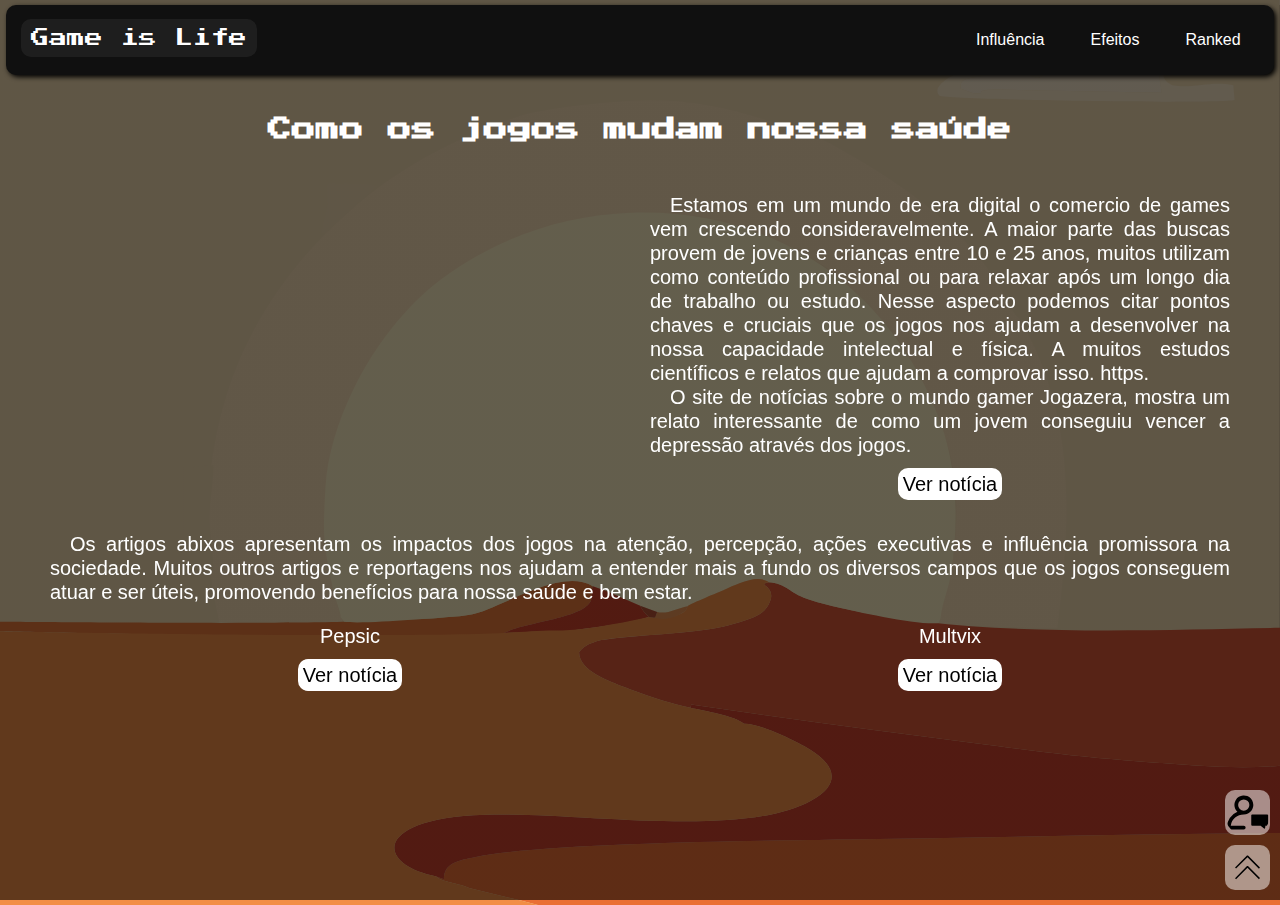
<file: paginas/pag1.html>
<!DOCTYPE html>
<html>
<head>
	<meta charset="utf-8">
	<link rel="shortcut icon" href="../elementos/controle-de-video-game.png">
	<link rel="stylesheet" type="text/css" href="estilo_pag/estilo_pag1.css">
	<link rel="preconnect" href="https://fonts.googleapis.com">
	<link rel="preconnect" href="https://fonts.gstatic.com" crossorigin>
	<link href="https://fonts.googleapis.com/css2?family=Press+Start+2P&display=swap" rel="stylesheet">
	<meta name="viewport" content="width=device-width, initial-scale=1.0">
	<title>Página 1</title>
</head>
<body>
<header>
	<nav class="navegar">
	<div><a class="home" href="../index.html">Game is Life</a></div>	
		<ul class="menu">
			<li><a href="pag2.html">Influência</a></li>
			<li><a href="pag3.html">Efeitos</a></li>
			<li><a href="pag4.html">Ranked</a></li>
		</ul>
	</nav>

	<div class="cima"><a href="#"><img src="../elementos/arrows-up-double33_98249.svg"></a></div>
	<div class="cont"><a href="contato.html"><img src="../elementos/customer_service_user_icon_148631.svg"></a></div>

	<h2>Como os jogos mudam nossa saúde</h2>

		<section class="container">
		<div class="video">
			<iframe width="560" height="315" src="https://www.youtube.com/embed/hHP2v0Vmhvk" title="YouTube video player" frameborder="0" allow="accelerometer; autoplay; clipboard-write; encrypted-media; gyroscope; picture-in-picture" allowfullscreen></iframe>
		</div>
		<div>
			<p align="justify">Estamos em um mundo de era digital o comercio de games vem crescendo consideravelmente. A maior parte das buscas provem de jovens e crianças entre 10 e 25 anos, muitos utilizam como conteúdo profissional ou para relaxar após um longo dia de trabalho ou estudo. Nesse aspecto podemos citar pontos chaves e cruciais que os jogos nos ajudam a desenvolver na nossa capacidade intelectual e física. A muitos estudos científicos e relatos que ajudam a comprovar isso. https.</p>
			<p align="justify" class="texto2">O site de notícias sobre o mundo gamer Jogazera, mostra um relato interessante de como um jovem conseguiu vencer a depressão através dos jogos.</p>
			<p align="center"><a href="https://jogazera.com.br/depressao-videogames/" target="blank" class="linkTexto">Ver notícia</a></p>
		</div>
		</section>

		<section class="container">
		<div>
			<p align="justify">Os artigos abixos apresentam os impactos dos jogos na atenção, percepção, ações executivas e influência promissora na sociedade. Muitos outros artigos e reportagens nos ajudam a entender mais a fundo os diversos campos que os jogos conseguem atuar e ser úteis, promovendo benefícios para nossa saúde e bem estar.</p>
		</div>
		</section>

		<section class="container">
		<div>
			<p align="justify" class="texto">Pepsic</p>
			<p align="center"><a href="http://pepsic.bvsalud.org/scielo.php?script=sci_arttext&pid=S2075-94792012000300004" target="blank" class="linkTexto">Ver notícia</a></p>
		</div>
		<div>
			<p align="justify" class="texto">Multvix</p>
			<p align="center"><a href="https://multivix.edu.br/wp-content/uploads/2018/08/o-mercado-de-jogos-eletronicos-e-seus-impactos-na-sociedade.pdf" target="blank" class="linkTexto">Ver notícia</a></p>
		</div>
		</section>
</header>
</body>
</html>
</file>
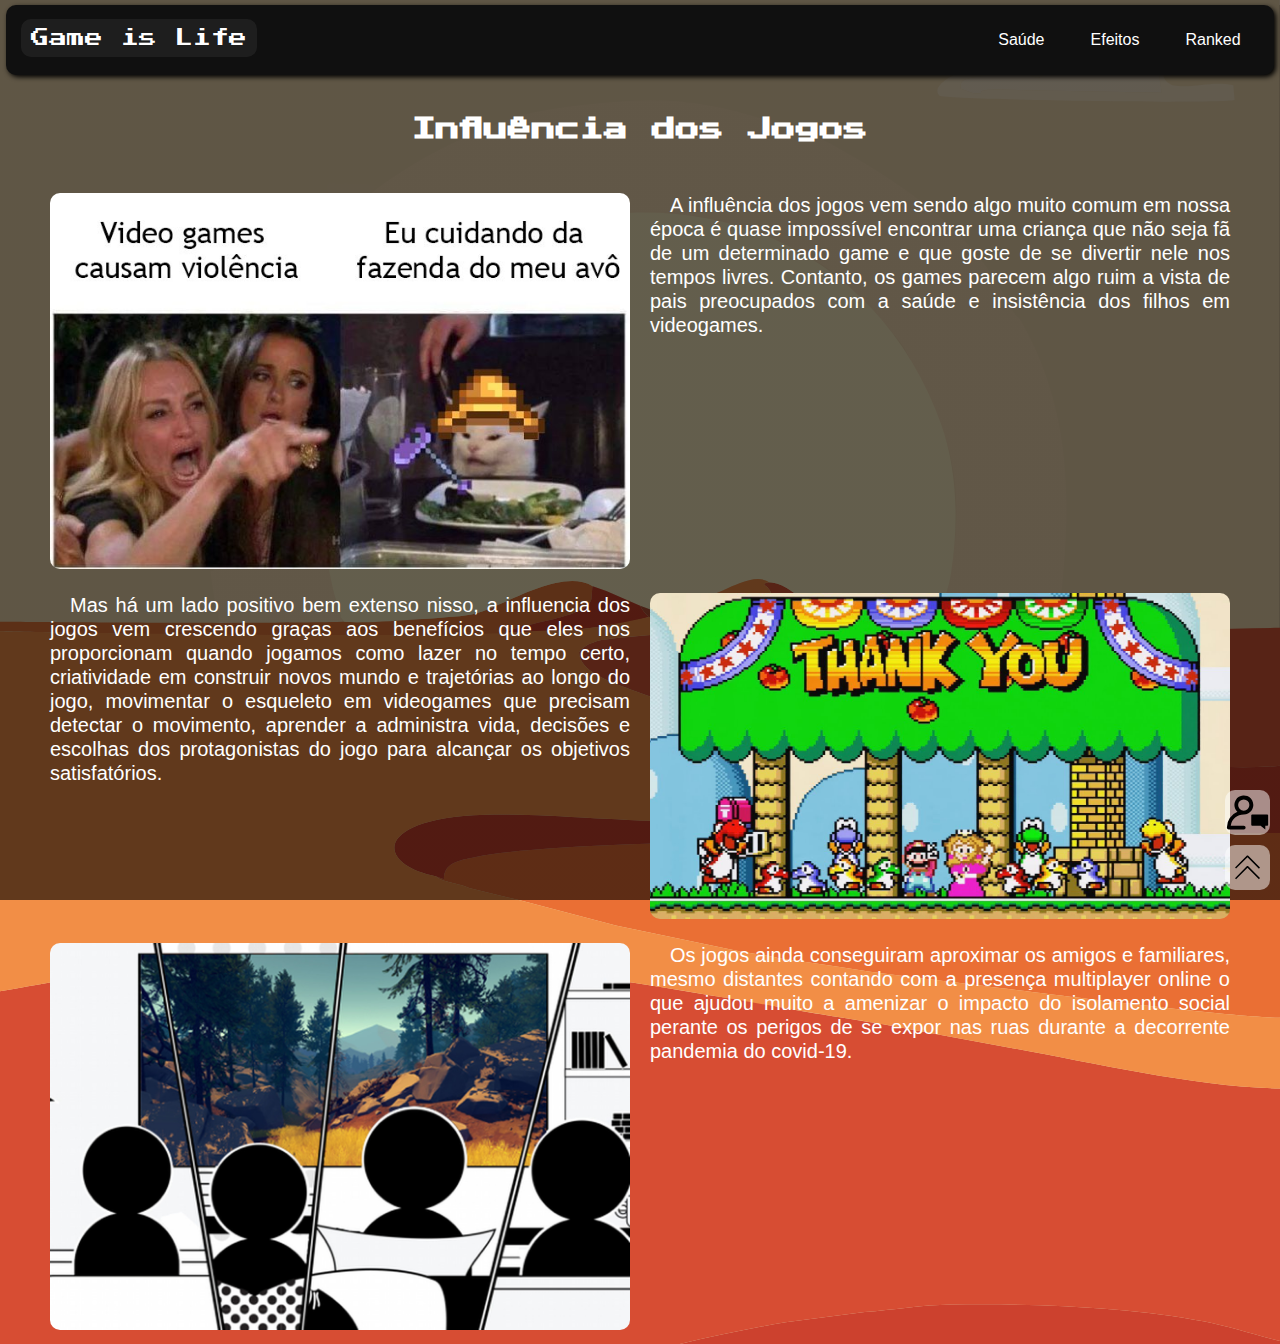
<file: paginas/pag2.html>
<!DOCTYPE html>
<html>
<head>
	<meta charset="utf-8">
	<link rel="shortcut icon" href="../elementos/controle-de-video-game.png">
	<link rel="stylesheet" type="text/css" href="estilo_pag/estilo_pag2.css">
	<link rel="preconnect" href="https://fonts.googleapis.com">
	<link rel="preconnect" href="https://fonts.gstatic.com" crossorigin>
	<link href="https://fonts.googleapis.com/css2?family=Press+Start+2P&display=swap" rel="stylesheet">
	<meta name="viewport" content="width=device-width, initial-scale=1.0">
	<title>Página 2</title>
</head>
<body>
<header>
	<nav class="navegar">
	<div><a class="home" href="../index.html">Game is Life</a></div>	
		<ul class="menu">
			<li><a href="pag1.html">Saúde</a></li>
			<li><a href="pag3.html">Efeitos</a></li>
			<li><a href="pag4.html">Ranked</a></li>
		</ul>
	</nav>

	<div class="cima"><a href="#"><img src="../elementos/arrows-up-double33_98249.svg"></a></div>
	<div class="cont"><a href="contato.html"><img src="../elementos/customer_service_user_icon_148631.svg"></a></div>

	<h2>Influência dos Jogos</h2>

	<section class="container">
		<div>
			<img src="../imagens/influencia1.jpg">
		</div>
		<div>
			<p align="justify">A influência dos jogos vem sendo algo muito comum em nossa época é quase impossível encontrar uma criança que não seja fã de um determinado game e que goste de se divertir nele nos tempos livres. Contanto, os games parecem algo ruim a vista de pais preocupados com a saúde e insistência dos filhos em videogames.</p>
		</div>
	</section>
	<section class="container">
		<div>
			<p align="justify">Mas há um lado positivo bem extenso nisso, a influencia dos jogos vem crescendo graças aos benefícios que eles nos proporcionam quando jogamos como lazer no tempo certo, criatividade em construir novos mundo e trajetórias ao longo do jogo, movimentar o esqueleto em videogames que precisam detectar o movimento, aprender a administra vida, decisões e escolhas dos protagonistas do jogo para alcançar os objetivos satisfatórios.</p>
		</div>
		<div>
			<img src="../imagens/influencia2.jpg">
		</div>
	</section>
	<section class="container">
		<div>
			<img src="../imagens/influencia3.jpeg">
		</div>
		<div>
			<p align="justify">Os jogos ainda conseguiram aproximar os amigos e familiares, mesmo distantes contando com a presença multiplayer online o que ajudou muito a amenizar o impacto do isolamento social perante os perigos de se expor nas ruas durante a decorrente pandemia do covid-19.</p>
		</div>
	</section>
</header>
</body>
</html>
</file>
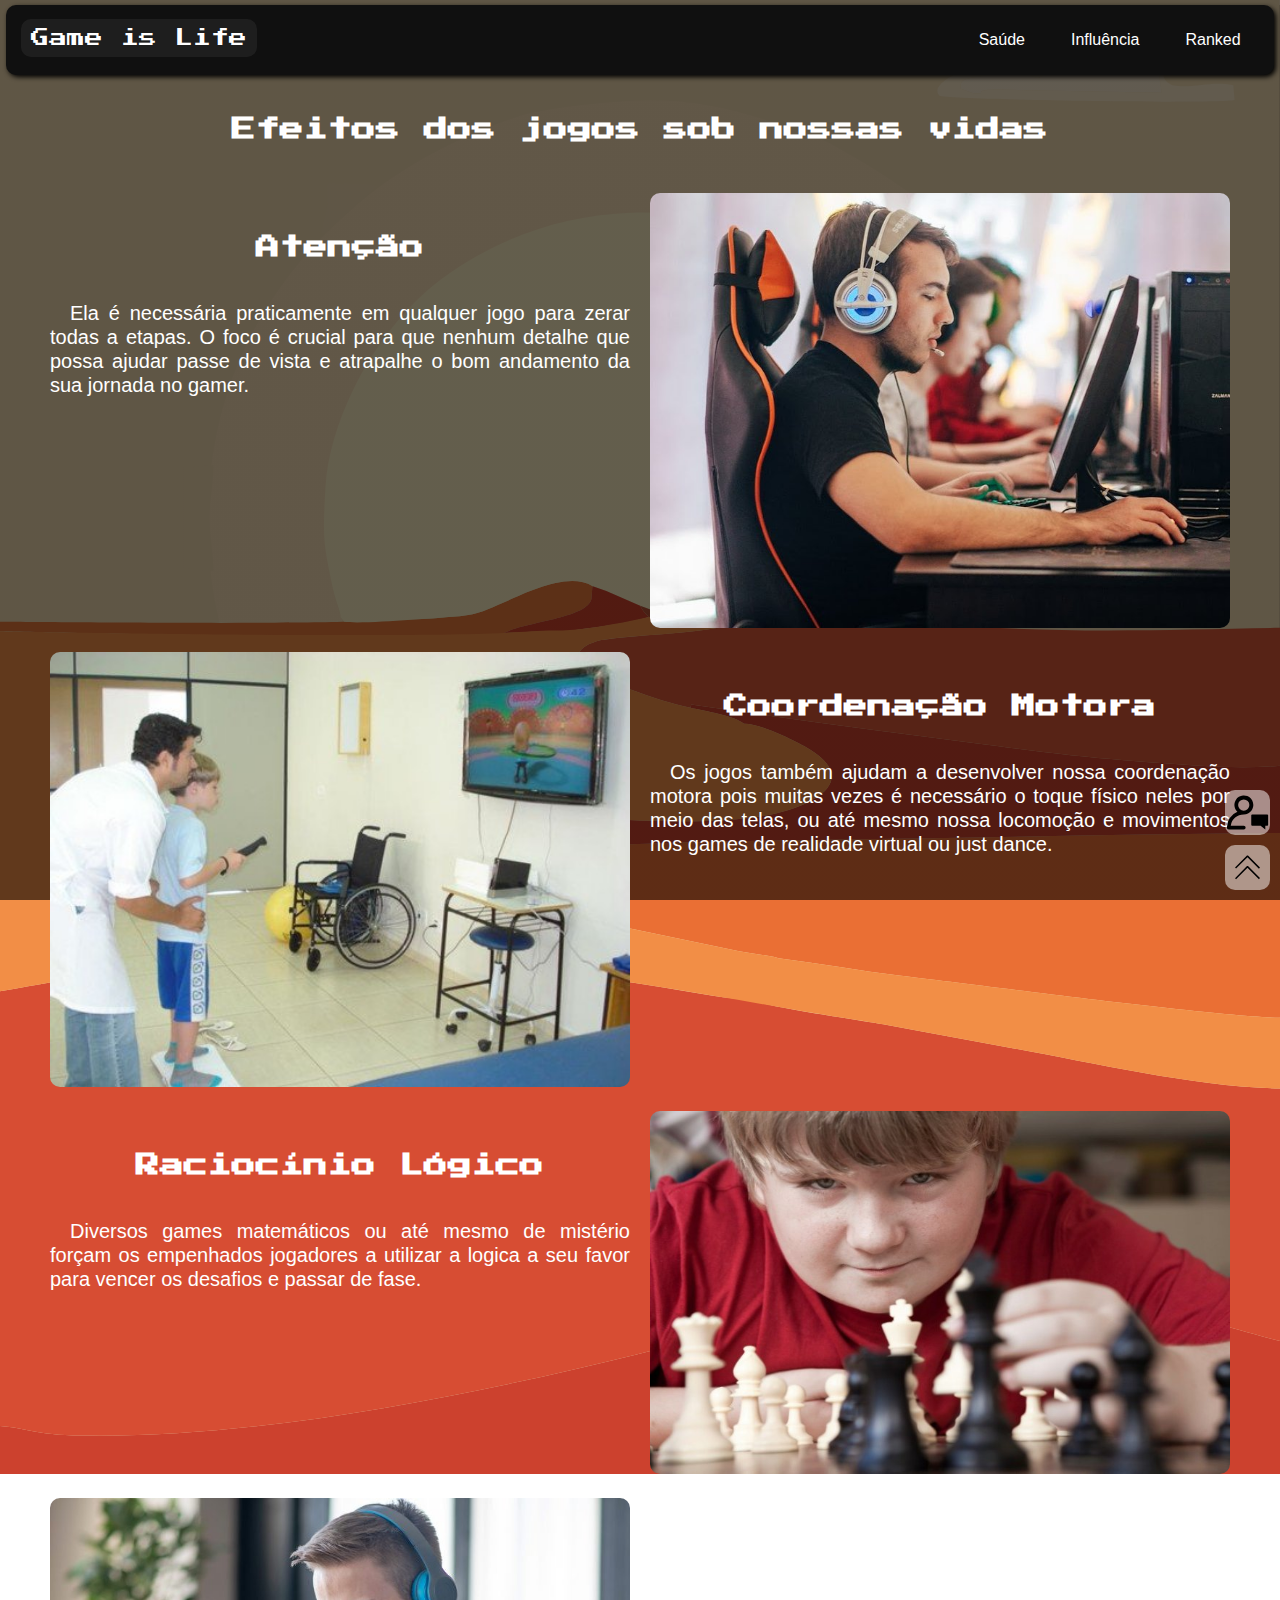
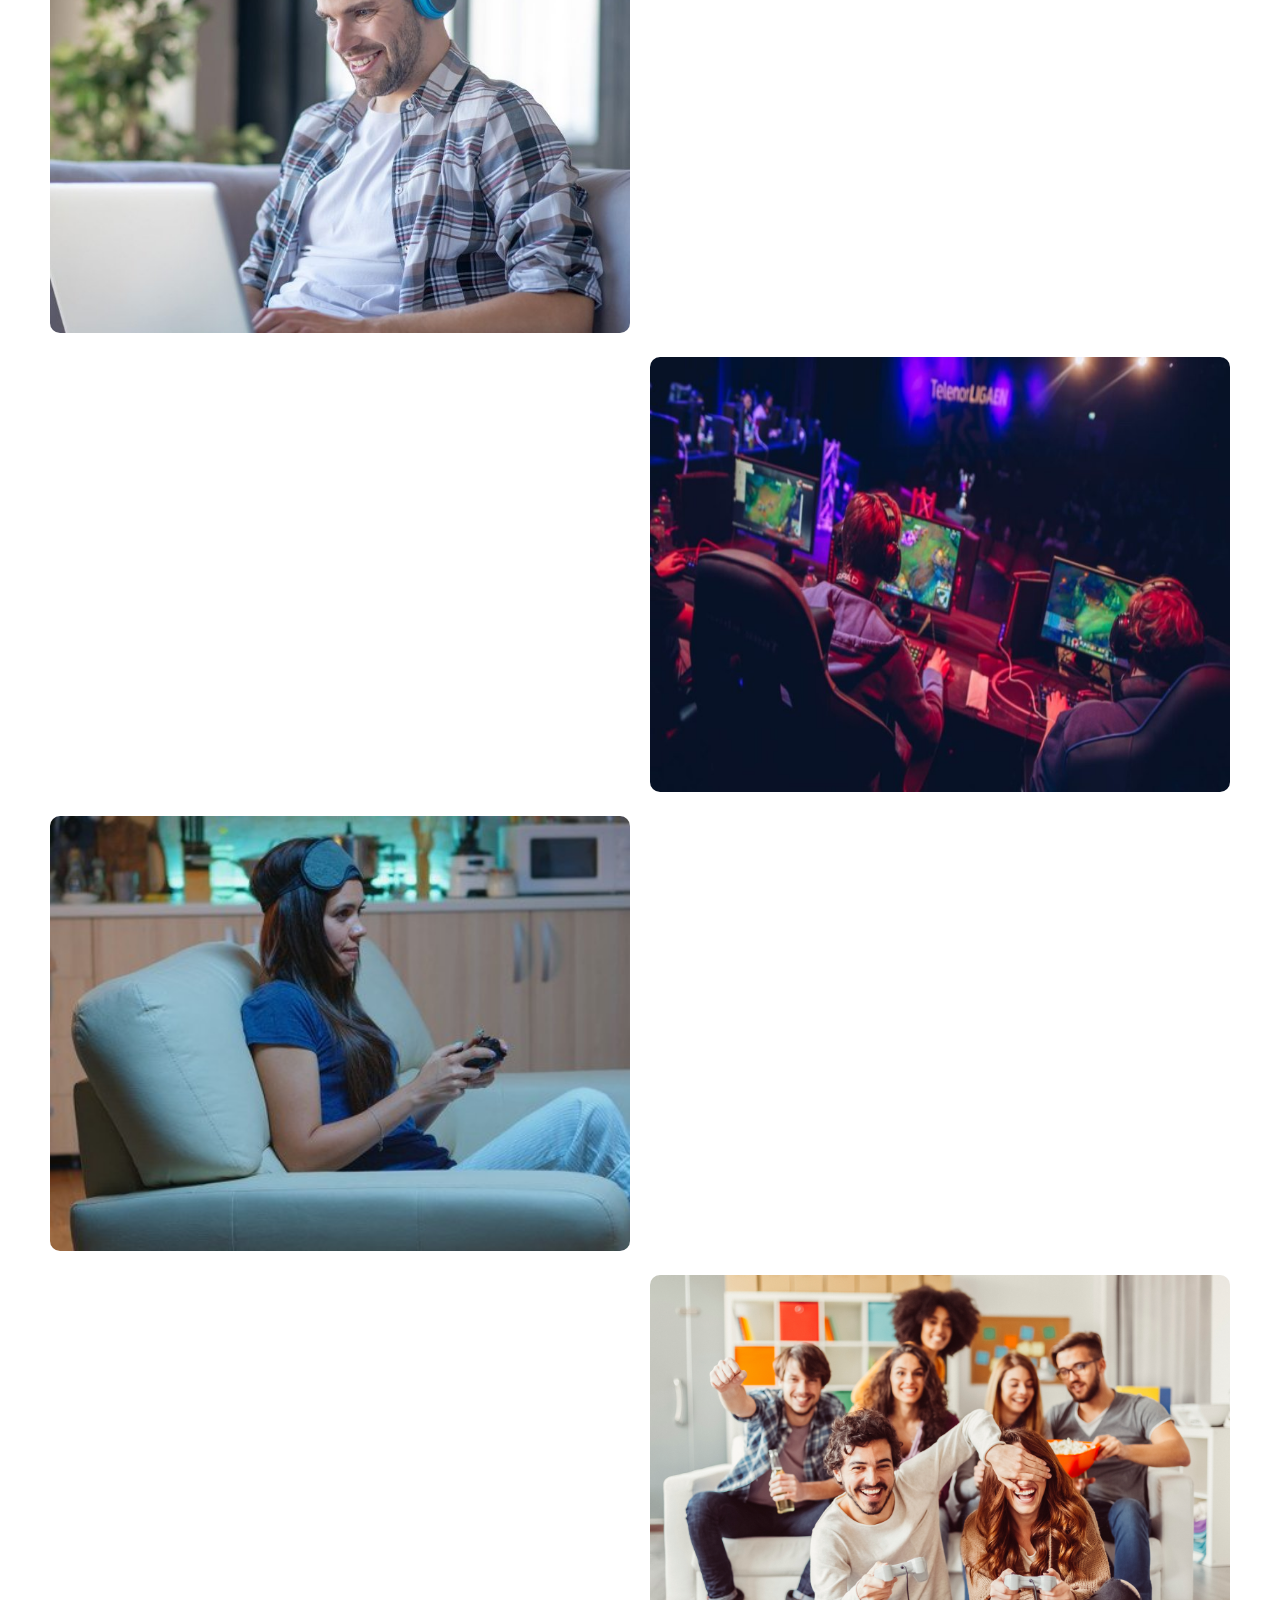
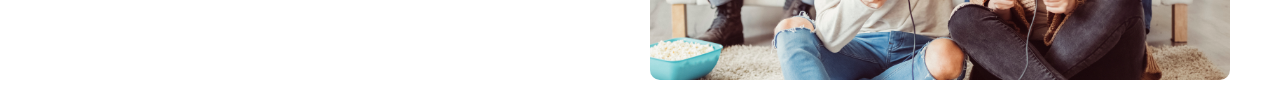
<file: paginas/pag3.html>
<!DOCTYPE html>
<html>
<head>
	<meta charset="utf-8">
	<link rel="shortcut icon" href="../elementos/controle-de-video-game.png">
	<link rel="stylesheet" type="text/css" href="estilo_pag/estilo_pag3.css">
	<link rel="preconnect" href="https://fonts.googleapis.com">
	<link rel="preconnect" href="https://fonts.gstatic.com" crossorigin>
	<link href="https://fonts.googleapis.com/css2?family=Press+Start+2P&display=swap" rel="stylesheet">
	<meta name="viewport" content="width=device-width, initial-scale=1.0">
	<title>Página 3</title>
</head>
<body>
<header>
	<nav class="navegar">
	<div><a class="home" href="../index.html">Game is Life</a></div>	
		<ul class="menu">
			<li><a href="pag1.html">Saúde</a></li>
			<li><a href="pag2.html">Influência</a></li>
			<li><a href="pag4.html">Ranked</a></li>
		</ul>
	</nav>

	<div class="cima"><a href="#"><img src="../elementos/arrows-up-double33_98249.svg"></a></div>
	<div class="cont"><a href="contato.html"><img src="../elementos/customer_service_user_icon_148631.svg"></a></div>

	<h2>Efeitos dos jogos sob nossas vidas</h2>

	<section class="container">
		<div>
			<h2>Atenção</h2>
			<p align="justify">Ela é necessária praticamente em qualquer jogo para zerar todas a etapas. O foco é crucial para que nenhum detalhe que possa ajudar passe de vista e atrapalhe o bom andamento da sua jornada no gamer.</p>
		</div>
		<div>
			<img class="imagens" src="../imagens/efeito2.jpeg">
		</div>
	</section>
	<section class="container">
		<div>
			<img class="imagens" src="../imagens/efeito9.jpeg">
		</div>
		<div>
			<h2>Coordenação Motora</h2>
			<p align="justify">Os jogos também ajudam a desenvolver nossa coordenação motora pois muitas vezes é necessário o toque físico neles por meio das telas, ou até mesmo nossa locomoção e movimentos nos games de realidade virtual ou just dance.</p>
		</div>
	</section>
	<section class="container">
		<div>
			<h2>Raciocínio Lógico</h2>
			<p align="justify">Diversos games matemáticos ou até mesmo de mistério forçam os empenhados jogadores a utilizar a logica a seu favor para vencer os desafios e passar de fase.</p>
		</div>
		<div>
			<img class="imagens" src="../imagens/efeito7.jpeg">
		</div>
	</section>
	<section class="container">
		<div>
			<img class="imagens" src="../imagens/efeito1.jpeg">
		</div>
		<div>
			<h2>Criatividade</h2>
			<p align="justify">Jogos como Minecraft, Terraria, Valheim e entre outros, ajudam os jogadores a pensar fora da caixa e construir uma jornada de aventura, sobrevivendo em diversos ambientes do jogo sendo necessário o jogador desenvolver a coletividade, ideias e altruísmo.</p>
		</div>
	</section>
	<section class="container">
		<div>
			<h2>Estratégia</h2>
			<p align="justify">Alguns jogos contam com sua estratégia para vencer o inimigo e vencer a partida, o que ajuda a estimular a logica do jogador e a dedução.</p>
		</div>
		<div>
			<img class="imagens" src="../imagens/efeito6.jpeg">
		</div>
	</section>
	<section class="container">
		<div>
			<img class="imagens" src="../imagens/efeito5.jpeg">
		</div>
		<div>
			<h2>Alívio do Estresse</h2>
			<p align="justify">Os jogos também podem ajudar a relaxar o corpo e a mente, muitas pessoas buscam esse games para aliviar o estresse de uma semana corrida no trabalho ou em qualquer lugar.</p>
		</div>
	</section>
	<section class="container">
		<div>
			<h2>Socialização</h2>
			<p align="justify">Alguns jogos proporcionam chats e partidas em grupos onde os jogadores podem se comunicar entre si para se ajudarem até vencer a partida ou concluir o desafio do gamer.</p>
		</div>
		<div>
			<img class="imagens" src="../imagens/efeito8.jpg">
		</div>
	</section>
</header>
</body>
</html>
</file>
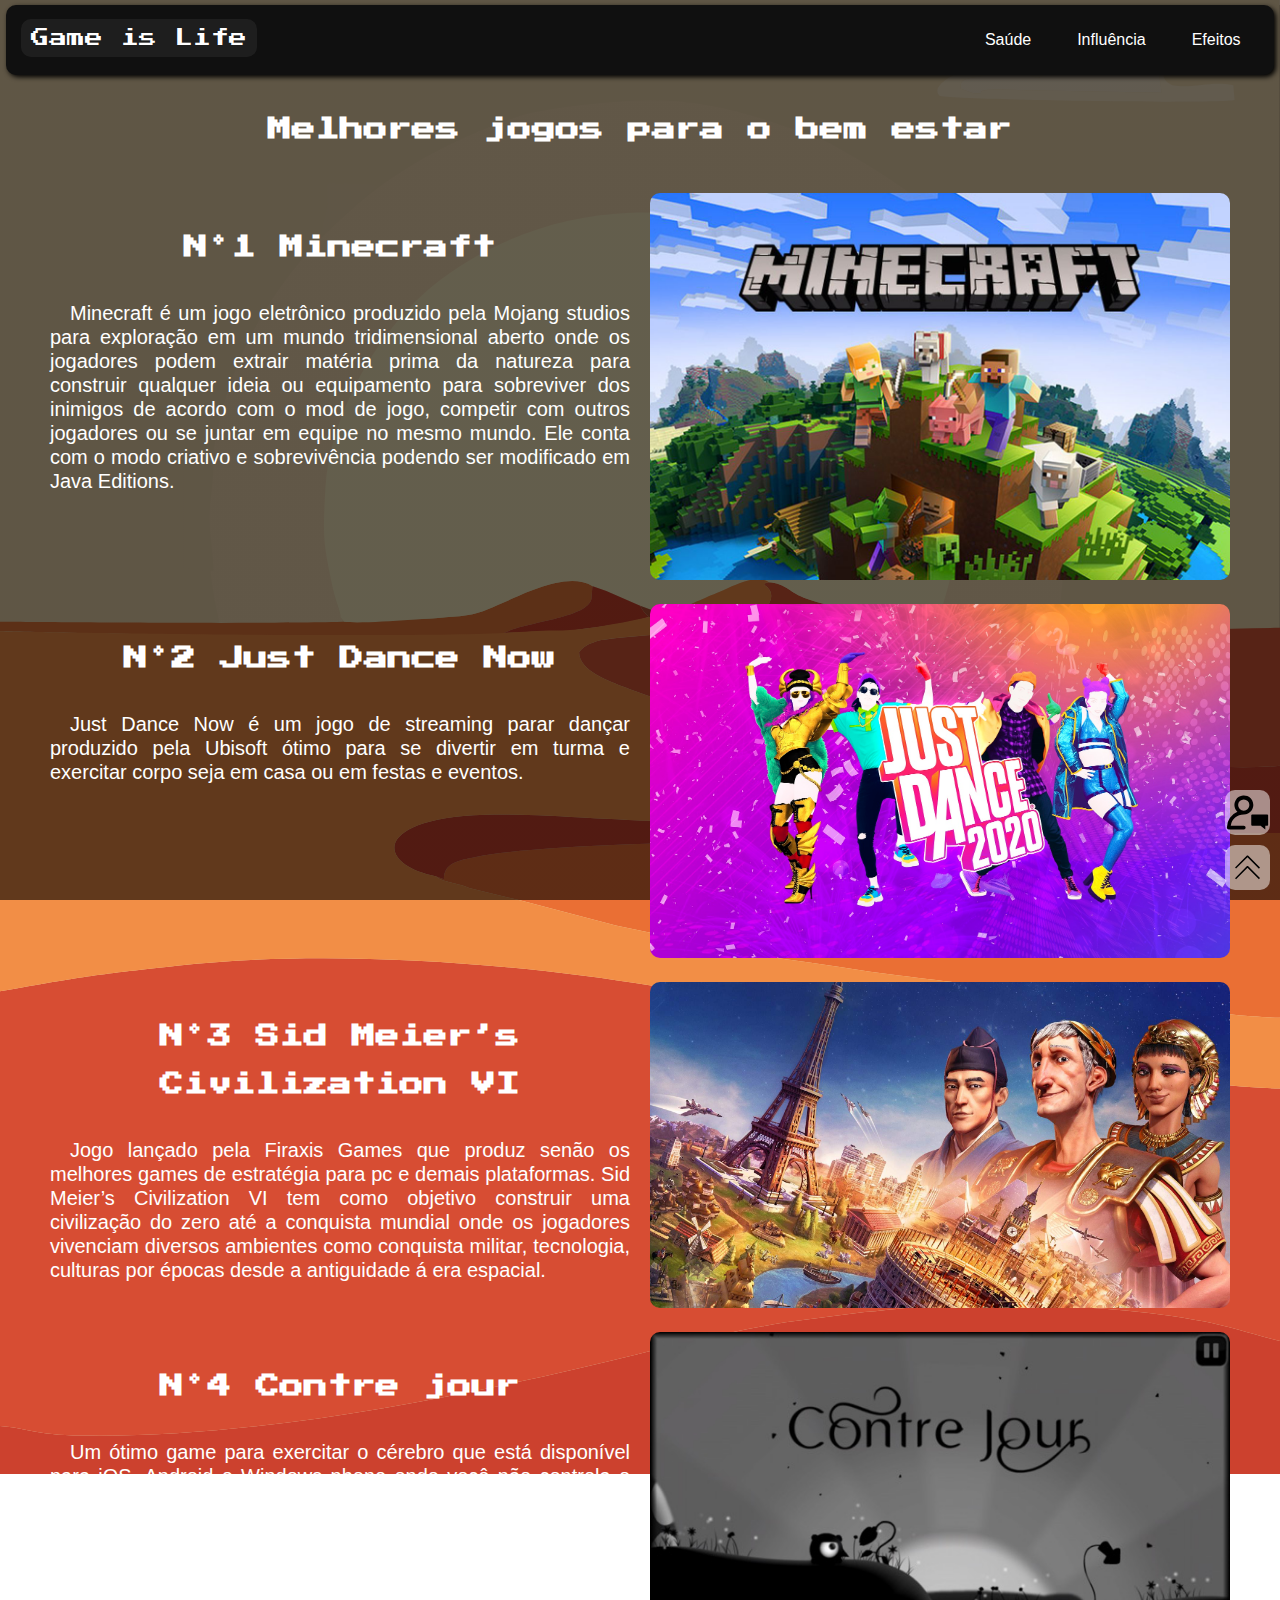
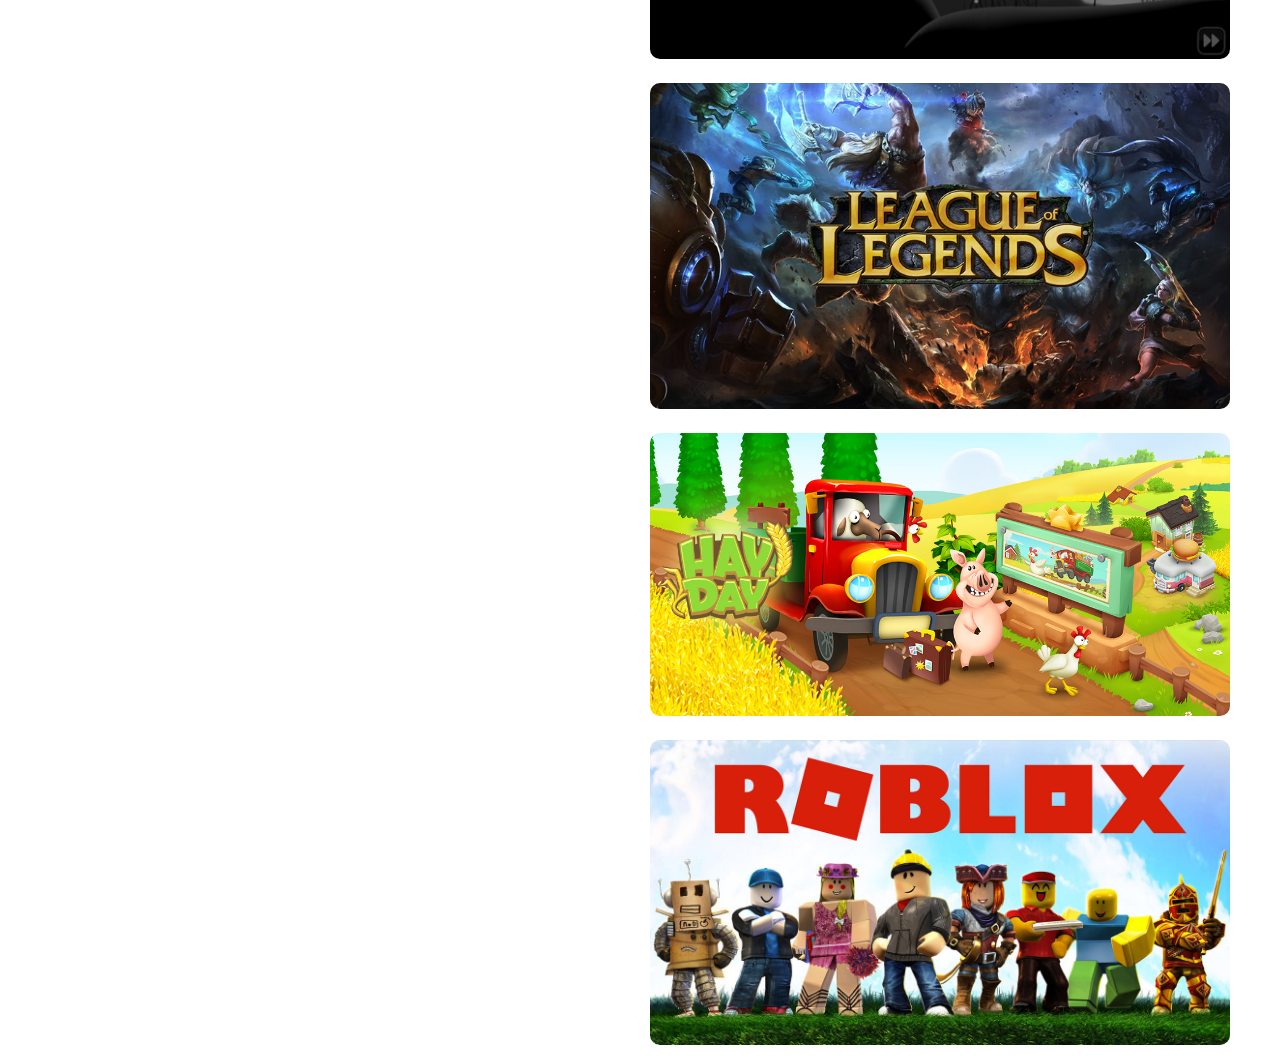
<file: paginas/pag4.html>
<!DOCTYPE html>
<html>
<head>
	<meta charset="utf-8">
	<link rel="shortcut icon" href="../elementos/controle-de-video-game.png">
	<link rel="stylesheet" type="text/css" href="estilo_pag/estilo_pag4.css">
	<link rel="preconnect" href="https://fonts.googleapis.com">
	<link rel="preconnect" href="https://fonts.gstatic.com" crossorigin>
	<link href="https://fonts.googleapis.com/css2?family=Press+Start+2P&display=swap" rel="stylesheet">
	<meta name="viewport" content="width=device-width, initial-scale=1.0">
	<title>Ranked</title>
</head>
<body>
<header>
	<nav class="navegar">
	<div><a class="home" href="../index.html">Game is Life</a></div>	
		<ul class="menu">
			<li><a href="pag1.html">Saúde</a></li>
			<li><a href="pag2.html">Influência</a></li>
			<li><a href="pag3.html">Efeitos</a></li>
		</ul>
	</nav>

	<div class="cima"><a href="#"><img src="../elementos/arrows-up-double33_98249.svg"></a></div>
	<div class="cont"><a href="contato.html"><img src="../elementos/customer_service_user_icon_148631.svg"></a></div>

	<h2>Melhores jogos para o bem estar</h2>

	<section class="container">
		<div>
			<h2>N&#x000B0;1 Minecraft</h2>
			<p align="justify">Minecraft é um jogo eletrônico produzido pela Mojang studios para exploração em um mundo tridimensional aberto onde os jogadores podem extrair matéria prima da natureza para construir qualquer ideia ou equipamento para sobreviver dos inimigos de acordo com o mod de jogo, competir com outros jogadores ou se juntar em equipe no mesmo mundo. Ele conta com o modo criativo e sobrevivência podendo ser modificado em Java Editions.</p>
		</div>
		<div>
			<img src="../imagens/ranked1.jpeg">
		</div>
	</section>
	<section class="container">
		<div>
			<h2>N&#x000B0;2 Just Dance Now</h2>
			<p align="justify">Just Dance Now é um jogo de streaming parar dançar produzido pela Ubisoft ótimo para se divertir em turma e exercitar corpo seja em casa ou em festas e eventos.</p>
		</div>
		<div>
			<img src="../imagens/ranked2.jpeg">
		</div>
	</section>
	<section class="container">
		<div>
			<h2>N&#x000B0;3 Sid Meier’s Civilization VI</h2>
			<p align="justify">Jogo lançado pela Firaxis Games que produz senão os melhores games de estratégia para pc e demais plataformas. Sid Meier’s Civilization VI tem como objetivo construir uma civilização do zero até a conquista mundial onde os jogadores vivenciam diversos ambientes como conquista militar, tecnologia, culturas por épocas desde a antiguidade á era espacial.</p>
		</div>
		<div>
			<img src="../imagens/ranked3.jpg">
		</div>
	</section>
	<section class="container">
		<div>
			<h2>N&#x000B0;4 Contre jour</h2>
			<p align="justify">Um ótimo game para exercitar o cérebro que está disponível para iOS, Android e Windows phone onde você não controla o personagem o jogador deve criar alterações no cenário para o personagem conseguir subir em outros elementos do cenário. </p>
		</div>
		<div>
			<img src="../imagens/ranked4.jpg">
		</div>
	</section>
	<section class="container">
		<div>
			<h2>N&#x000B0;5 League of Legends</h2>
			<p align="justify">Criado pela produtora americana Riot Games League of Legends é um jogo com cenário e gráficos incríveis ótimo para exercitar o cérebro e bolar estratégias para alcançar o objetivo de destruir o Nexus do time oponente, eliminando campeões, minions, torres e inibidores no caminho.</p>
		</div>
		<div>
			<img src="../imagens/ranked5.png">
		</div>
	</section>
	<section class="container">
		<div>
			<h2>N&#x000B0;6 Hay Day</h2>
			<p align="justify">Cultive plantações, pesque e explore o vale traves do Hay day um jogo de fazenda educativo perfeito que nos ajuda a empreender, conhecer um pouco de como funciona a vida no campo e investimentos em animais e plantas para aprimorar e equipar mais ainda para que ela tenha um bom desempenho.</p>
		</div>
		<div>
			<img src="../imagens/ranked6.jpg">
		</div>
	</section>
	<section class="container">
		<div>
			<h2>N&#x000B0;7 Roblox</h2>
			<p align="justify">Ao contrário do que se parece Roblox não é um jogo, e sim uma plataforma online com diversos jogos e mapas diferentes para se divertir com os amigos e até mesmo desenvolver seus próprios jogos independentemente da idade pois a ferramenta não exige conhecimento aprofundado trazendo à tona a criatividade dos usuários e habilidades em poder criar seus jogos com lindos cenários e objetivos com aventuras inesquecíveis.</p>
		</div>
		<div>
			<img src="../imagens/ranked7.jpg">
		</div>
	</section>
</header>
</body>
</html>
</file>
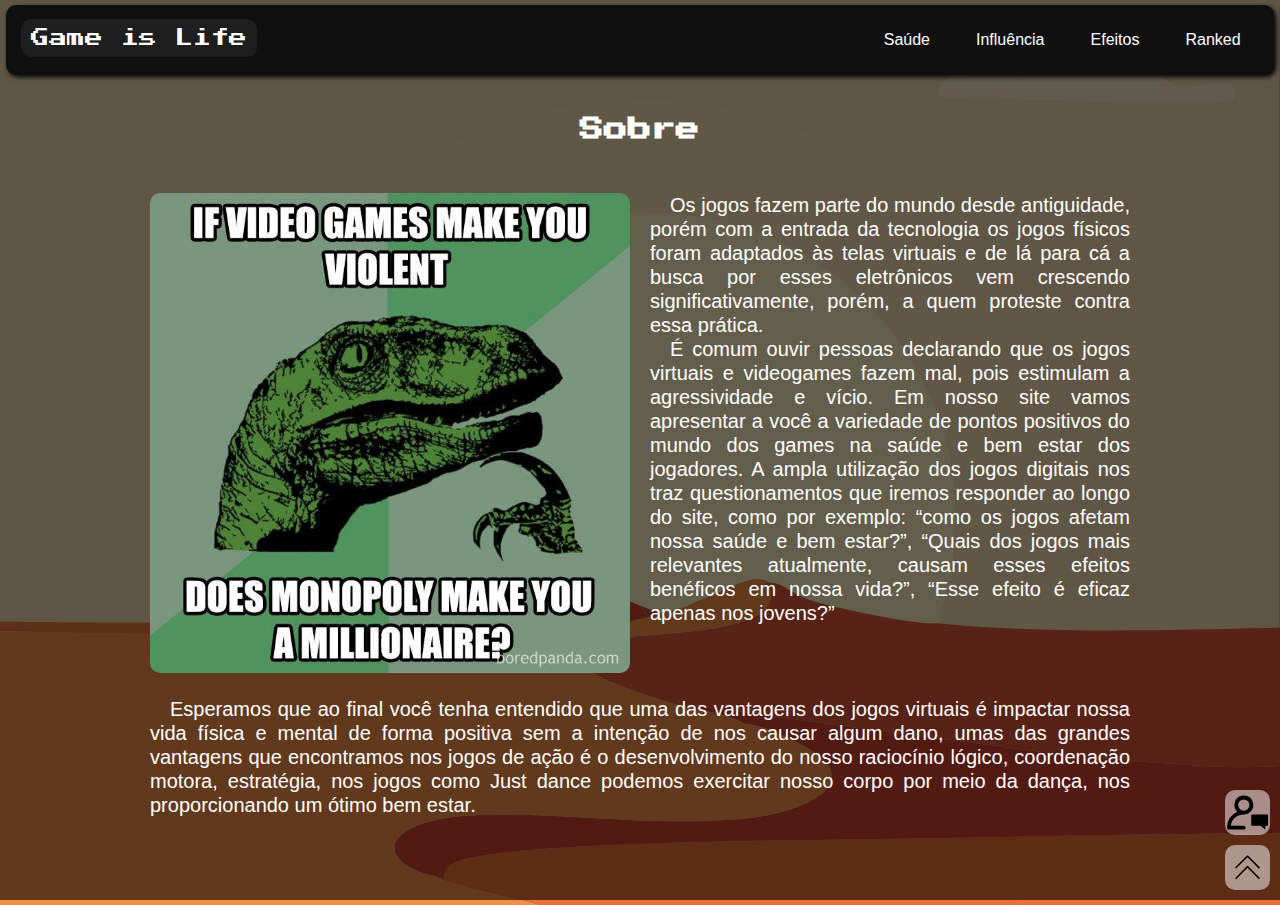
<file: paginas/sobre.html>
<!DOCTYPE html>
<html>
<head>
	<meta charset="utf-8">
	<link rel="shortcut icon" href="../elementos/controle-de-video-game.png">
	<link rel="stylesheet" type="text/css" href="estilo_pag/estilo_sobre.css">
	<link rel="preconnect" href="https://fonts.googleapis.com">
	<link rel="preconnect" href="https://fonts.gstatic.com" crossorigin>
	<link href="https://fonts.googleapis.com/css2?family=Press+Start+2P&display=swap" rel="stylesheet">
	<meta name="viewport" content="width=device-width, initial-scale=1.0">
	<title>Sobre</title>
</head>
<body>
<header>
	<nav class="navegar">
	<div><a class="home" href="../index.html">Game is Life</a></div>	
		<ul class="menu">
			<li><a href="pag1.html">Saúde</a></li>
			<li><a href="pag2.html">Influência</a></li>
			<li><a href="pag3.html">Efeitos</a></li>
			<li><a href="pag4.html">Ranked</a></li>
		</ul>
	</nav>

	<div class="cima"><a href="#"><img src="../elementos/arrows-up-double33_98249.svg"></a></div>
	<div class="cont"><a href="contato.html"><img src="../elementos/customer_service_user_icon_148631.svg"></a></div>

	<h2>Sobre</h2>

		<section class="container">
		<div>
			<img src="../imagens/sobre1.jpg">
		</div>
		<div>
			<p align="justify">Os jogos fazem parte do mundo desde antiguidade, porém com a entrada da tecnologia os jogos físicos foram adaptados às telas virtuais e de lá para cá a busca por esses eletrônicos vem crescendo significativamente, porém, a quem proteste contra essa prática.</p>
			<p align="justify">É comum ouvir pessoas declarando que os jogos virtuais e videogames fazem mal, pois estimulam a agressividade e vício. Em nosso site vamos apresentar a você a variedade de pontos positivos do mundo dos games na saúde e bem estar dos jogadores. A ampla utilização dos jogos digitais nos  traz questionamentos que iremos responder ao longo do site, como por exemplo: “como os jogos afetam nossa saúde e bem estar?”, “Quais dos jogos mais relevantes atualmente, causam esses efeitos benéficos em nossa vida?”, “Esse efeito é eficaz apenas nos jovens?”</p>
		</div>
		</section>

		<section class="container">
		<div>
			<p align="justify">Esperamos que ao final você tenha entendido que uma das vantagens dos jogos virtuais é impactar nossa vida física e mental de forma positiva sem a intenção de nos causar algum dano, umas das grandes vantagens que encontramos nos jogos de ação é o desenvolvimento do nosso raciocínio lógico, coordenação motora, estratégia, nos jogos como Just dance podemos exercitar nosso corpo por meio da dança, nos proporcionando um ótimo bem estar.</p>
		</div>
		</section>
	
</header>
</body>
</html>
</file>
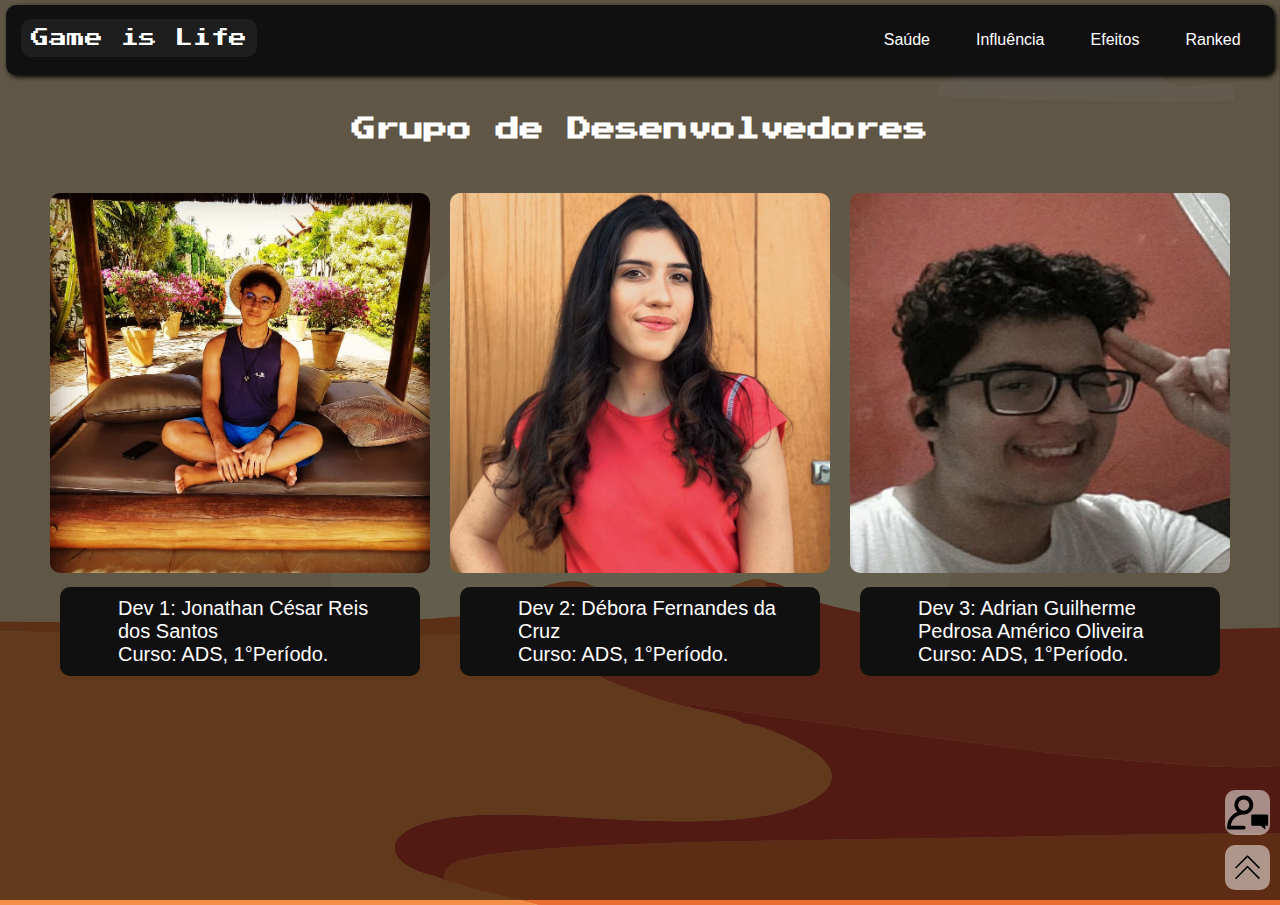
<file: paginas/team.html>
<!DOCTYPE html>
<html>

<head>
	<meta charset="utf-8">
	<link rel="shortcut icon" href="../elementos/controle-de-video-game.png">
	<link rel="stylesheet" type="text/css" href="estilo_pag/estilo_team.css">
	<link rel="preconnect" href="https://fonts.googleapis.com">
	<link rel="preconnect" href="https://fonts.gstatic.com" crossorigin>
	<link href="https://fonts.googleapis.com/css2?family=Press+Start+2P&display=swap" rel="stylesheet">
	<meta name="viewport" content="width=device-width, initial-scale=1.0">
	<title>Grupo</title>
</head>

<body>
	<header>
		<nav class="navegar">
			<div><a class="home" href="../index.html">Game is Life</a></div>
			<ul class="menu">
				<li><a href="pag1.html">Saúde</a></li>
				<li><a href="pag2.html">Influência</a></li>
				<li><a href="pag3.html">Efeitos</a></li>
				<li><a href="pag4.html">Ranked</a></li>
			</ul>
		</nav>

		<div class="cima"><a href="#"><img src="../elementos/arrows-up-double33_98249.svg"></a></div>
		<div class="cont"><a href="contato.html"><img src="../elementos/customer_service_user_icon_148631.svg"></a>
		</div>

		<h2>Grupo de Desenvolvedores</h2>

		<section class="container">

			<div>
				<img src="../imagens/team1.jpg">
				<div class="informação">
					<p>Dev 1: Jonathan César Reis dos Santos</p>
					<p>Curso: ADS, 1°Período.</p>
				</div>
			</div>

			<div>
				<img src="../imagens/team2.jpeg">
				<div class="informação">
					<p>Dev 2: Débora Fernandes da Cruz</p>
					<p>Curso: ADS, 1°Período.</p>
				</div>
			</div>

			<div>
				<img src="../imagens/team3.jpeg">
				<div class="informação">
					<p>Dev 3: Adrian Guilherme Pedrosa Américo Oliveira</p>
					<p>Curso: ADS, 1°Período.</p>
				</div>
			</div>

		</section>

	</header>
</body>

</html>
</file>
<file: paginas/estilo_pag/estilo_pag1.css>
* {
  margin: 0;
  padding: 0;
  box-sizing: border-box;
  font-family: sans-serif;
}
html,
body {
  height: 100%;
  background-image: linear-gradient(rgba(0, 0, 0, 0.6), rgba(0, 0, 0, 0.6)),
    url(../../elementos/background.svg);
  background-repeat: no-repeat;
  background-position: center;
  background-size: cover;
  background-attachment: fixed;
}
p {
  color: white;
  font-size: 20px;
  line-height: 1.2;
  text-indent: 20px;
}
.navegar {
  width: 99%;
  height: 70px;
  justify-content: space-between;
  display: flex;
  background-color: #101010;
  padding: 15px;
  box-shadow: 2px 2px 5px #000;
  align-items: center;
  flex-wrap: wrap;
  border-radius: 10px;
  margin: 5px auto;
}

.menu {
  list-style: none;
  display: flex;
  flex-wrap: wrap;
}
.menu li a {
  text-decoration: none;
  margin-left: 10px;
  color: #fff;
  border-radius: 10px;
  padding: 8px 18px;
  transition: 0.5s;
}
.menu li a:hover {
  text-decoration: none;
  margin-left: 10px;
  color: #000;
  background-color: #fff;
}
h2 {
  color: #fff;
  text-align: center;
  margin-top: 30px;
  margin-bottom: 30px;
  line-height: 2;
  font-family: "Press Start 2P", cursive;
}

img {
  width: 100%;
  border-radius: 20px;
}
.container {
  max-width: 1200px;
  margin: 0 auto;
  display: flex;
  flex-wrap: wrap;
}

.container div {
  flex: 1 1 350px;
  margin: 10px;
}
.container .video {
  flex: 1 1 350px;
  margin: 10px;
}
.cima {
  position: fixed;
  bottom: 10px;
  right: 10px;
  width: 45px;
  height: 45px;
  border-radius: 10px;
  background-color: rgba(255, 255, 255, 0.5);
}
.cima:hover {
  background-color: white;
}
.cont {
  position: fixed;
  bottom: 65px;
  right: 10px;
  width: 45px;
  height: 45px;
  border-radius: 10px;
  background-color: rgba(255, 255, 255, 0.5);
}
.cont:hover {
  background-color: white;
}
.home {
  background-color: rgba(90, 90, 90, 0.2);
  padding: 10px;
  border-radius: 10px;
  text-decoration: none;
  color: white;
  font-size: 18px;
  font-family: "Press Start 2P", cursive;
}
.home:hover {
  color: black;
  background-color: white;
}
.linkTexto {
  padding: 5px 5px;
  text-decoration: none;
  color: black;
  background-color: white;
  border-radius: 10px;
  margin-top: 80px;
}
.texto {
  text-align: center;
  margin-bottom: 15px;
}
.texto2 {
  margin-bottom: 15px;
}
@media screen and (max-width: 414px) {
  .navegar {
    width: 100%;
    height: 100px;
    flex-direction: column;
    display: flex;
    background-color: #101010;
    padding: 10px;
    box-shadow: 2px 2px 5px #000;
    align-items: center;
    flex-wrap: wrap;
  }
  .menu li a {
    display: block;
    text-decoration: none;
    margin-left: 10px;
    color: #fff;
    border-radius: 10px;
    padding: 5px;
  }
  iframe {
    width: 414px;
    height: 320px;
  }
  .container .video {
    flex: 1 1 350px;
    margin: 0;
  }
}
@media screen and (max-width: 375px) {
  iframe {
    width: 375px;
    height: 320px;
  }
  .container .video {
    flex: 1 1 350px;
    margin: 0;
  }
}
@media screen and (max-width: 360px) {
  iframe {
    width: 360px;
    height: 320px;
  }
  .container .video {
    flex: 1 1 350px;
    margin: 0;
  }
}
</file>
<file: paginas/estilo_pag/estilo_pag2.css>
* {
  margin: 0;
  padding: 0;
  box-sizing: border-box;
  font-family: sans-serif;
}
html,
body {
  height: 100%;
  background-image: linear-gradient(rgba(0, 0, 0, 0.6), rgba(0, 0, 0, 0.6)),
    url(../../elementos/background.svg);
  background-repeat: no-repeat;
  background-position: center;
  background-size: cover;
  background-attachment: fixed;
}
img {
  width: 100%;
  border-radius: 10px;
}
p {
  color: white;
  font-size: 20px;
  line-height: 1.2;
  text-indent: 20px;
}
.navegar {
  width: 99%;
  height: 70px;
  justify-content: space-between;
  display: flex;
  background-color: #101010;
  padding: 15px;
  box-shadow: 2px 2px 5px #000;
  align-items: center;
  flex-wrap: wrap;
  border-radius: 10px;
  margin: 5px auto;
}

.menu {
  list-style: none;
  display: flex;
  flex-wrap: wrap;
}
.menu li a {
  text-decoration: none;
  margin-left: 10px;
  color: #fff;
  border-radius: 10px;
  padding: 8px 18px;
}
.menu li a:hover {
  text-decoration: none;
  margin-left: 10px;
  color: #000;
  background-color: #fff;
  transition: 0.5s;
}
h2 {
  color: #fff;
  text-align: center;
  margin-top: 30px;
  margin-bottom: 30px;
  line-height: 2;
  font-family: "Press Start 2P", cursive;
}

.container {
  max-width: 1200px;
  margin: 0 auto;
  display: flex;
  flex-wrap: wrap;
}

.container div {
  flex: 1 1 350px;
  margin: 10px;
}
.cima {
  position: fixed;
  bottom: 10px;
  right: 10px;
  width: 45px;
  height: 45px;
  border-radius: 10px;
  background-color: rgba(255, 255, 255, 0.5);
}
.cima:hover {
  background-color: white;
}
.cont {
  position: fixed;
  bottom: 65px;
  right: 10px;
  width: 45px;
  height: 45px;
  border-radius: 10px;
  background-color: rgba(255, 255, 255, 0.5);
}
.cont:hover {
  background-color: white;
}
.home {
  background-color: rgba(90, 90, 90, 0.2);
  padding: 10px;
  border-radius: 10px;
  text-decoration: none;
  color: white;
  font-size: 18px;
  font-family: "Press Start 2P", cursive;
}
.home:hover {
  color: black;
  background-color: white;
}
@media screen and (max-width: 414px) {
  .navegar {
    width: 100%;
    height: 100px;
    flex-direction: column;
    display: flex;
    background-color: #101010;
    padding: 10px;
    box-shadow: 2px 2px 5px #000;
    align-items: center;
    flex-wrap: wrap;
  }
  .menu li a {
    display: block;
    text-decoration: none;
    margin-left: 10px;
    color: #fff;
    border-radius: 10px;
    padding: 5px;
  }
}
</file>
<file: paginas/estilo_pag/estilo_pag3.css>
* {
  margin: 0;
  padding: 0;
  box-sizing: border-box;
  font-family: sans-serif;
}
html,
body {
  height: 100%;
  background-image: linear-gradient(rgba(0, 0, 0, 0.6), rgba(0, 0, 0, 0.6)),
    url(../../elementos/background.svg);
  background-repeat: no-repeat;
  background-position: center;
  background-size: cover;
  background-attachment: fixed;
}
img {
  width: 100%;
}
.imagens {
  width: 100%;
  border-radius: 10px;
}
p {
  color: white;
  font-size: 20px;
  line-height: 1.2;
  text-indent: 20px;
}
.navegar {
  width: 99%;
  height: 70px;
  justify-content: space-between;
  display: flex;
  background-color: #101010;
  padding: 15px;
  box-shadow: 2px 2px 5px #000;
  align-items: center;
  flex-wrap: wrap;
  border-radius: 10px;
  margin: 5px auto;
}
.menu {
  list-style: none;
  display: flex;
  flex-wrap: wrap;
}
.menu li a {
  text-decoration: none;
  margin-left: 10px;
  color: #fff;
  border-radius: 10px;
  padding: 8px 18px;
  transition: 0.5s;
}
.menu li a:hover {
  text-decoration: none;
  margin-left: 10px;
  color: #000;
  background-color: #fff;
}
h2 {
  color: #fff;
  text-align: center;
  margin-top: 30px;
  margin-bottom: 30px;
  line-height: 2;
  font-family: "Press Start 2P", cursive;
}

.container {
  max-width: 1200px;
  margin: 0 auto;
  display: flex;
  flex-wrap: wrap;
}

.container div {
  flex: 1 1 350px;
  margin: 10px;
}
.cima {
  position: fixed;
  bottom: 10px;
  right: 10px;
  width: 45px;
  height: 45px;
  border-radius: 10px;
  background-color: rgba(255, 255, 255, 0.5);
}
.cima:hover {
  background-color: white;
}
.cont {
  position: fixed;
  bottom: 65px;
  right: 10px;
  width: 45px;
  height: 45px;
  border-radius: 10px;
  background-color: rgba(255, 255, 255, 0.5);
}
.cont:hover {
  background-color: white;
}
.home {
  background-color: rgba(90, 90, 90, 0.2);
  padding: 10px;
  border-radius: 10px;
  text-decoration: none;
  color: white;
  font-size: 18px;
  font-family: "Press Start 2P", cursive;
}
.home:hover {
  color: black;
  background-color: white;
}
@media screen and (max-width: 414px) {
  .navegar {
    width: 100%;
    height: 100px;
    flex-direction: column;
    display: flex;
    background-color: #101010;
    padding: 10px;
    box-shadow: 2px 2px 5px #000;
    align-items: center;
    flex-wrap: wrap;
  }
  .menu li a {
    display: block;
    text-decoration: none;
    margin-left: 10px;
    color: #fff;
    border-radius: 10px;
    padding: 5px;
  }
}
</file>
<file: paginas/estilo_pag/estilo_pag4.css>
* {
  margin: 0;
  padding: 0;
  box-sizing: border-box;
  font-family: sans-serif;
}
html,
body {
  height: 100%;
  background-image: linear-gradient(rgba(0, 0, 0, 0.6), rgba(0, 0, 0, 0.6)),
    url(../../elementos/background.svg);
  background-repeat: no-repeat;
  background-position: center;
  background-size: cover;
  background-attachment: fixed;
}
img {
  width: 100%;
  border-radius: 10px;
}
p {
  color: white;
  font-size: 20px;
  line-height: 1.2;
  text-indent: 20px;
}
.navegar {
  width: 99%;
  height: 70px;
  justify-content: space-between;
  display: flex;
  background-color: #101010;
  padding: 15px;
  box-shadow: 2px 2px 5px #000;
  align-items: center;
  flex-wrap: wrap;
  border-radius: 10px;
  margin: 5px auto;
}
.menu {
  list-style: none;
  display: flex;
  flex-wrap: wrap;
}
.menu li a {
  text-decoration: none;
  margin-left: 10px;
  color: #fff;
  border-radius: 10px;
  padding: 8px 18px;
  transition: 0.5s;
}
.menu li a:hover {
  text-decoration: none;
  margin-left: 10px;
  color: #000;
  background-color: #fff;
}
h2 {
  color: #fff;
  text-align: center;
  margin-top: 30px;
  margin-bottom: 30px;
  line-height: 2;
  font-family: "Press Start 2P", cursive;
}

.container {
  max-width: 1200px;
  margin: 0 auto;
  display: flex;
  flex-wrap: wrap;
}

.container div {
  flex: 1 1 350px;
  margin: 10px;
}
.cima {
  position: fixed;
  bottom: 10px;
  right: 10px;
  width: 45px;
  height: 45px;
  border-radius: 10px;
  background-color: rgba(255, 255, 255, 0.5);
}
.cima:hover {
  background-color: white;
}
.cont {
  position: fixed;
  bottom: 65px;
  right: 10px;
  width: 45px;
  height: 45px;
  border-radius: 10px;
  background-color: rgba(255, 255, 255, 0.5);
}
.cont:hover {
  background-color: white;
}
.home {
  background-color: rgba(90, 90, 90, 0.2);
  padding: 10px;
  border-radius: 10px;
  text-decoration: none;
  color: white;
  font-size: 18px;
  font-family: "Press Start 2P", cursive;
}
.home:hover {
  color: black;
  background-color: white;
}
@media screen and (max-width: 414px) {
  .navegar {
    width: 100%;
    height: 100px;
    flex-direction: column;
    display: flex;
    background-color: #101010;
    padding: 10px;
    box-shadow: 2px 2px 5px #000;
    align-items: center;
    flex-wrap: wrap;
  }
  .menu li a {
    display: block;
    text-decoration: none;
    margin-left: 10px;
    color: #fff;
    border-radius: 10px;
    padding: 5px;
  }
}
</file>
<file: paginas/estilo_pag/estilo_sobre.css>
* {
  margin: 0;
  padding: 0;
  box-sizing: border-box;
  font-family: sans-serif;
}
html,
body {
  height: 100%;
  background-image: linear-gradient(rgba(0, 0, 0, 0.6), rgba(0, 0, 0, 0.6)),
    url(../../elementos/background.svg);
  background-repeat: no-repeat;
  background-position: center;
  background-size: cover;
  background-attachment: fixed;
}
p {
  color: white;
  font-size: 20px;
  line-height: 1.2;
  text-indent: 20px;
}

.navegar {
  width: 99%;
  height: 70px;
  justify-content: space-between;
  display: flex;
  background-color: #101010;
  padding: 15px;
  box-shadow: 2px 2px 5px #000;
  align-items: center;
  flex-wrap: wrap;
  border-radius: 10px;
  margin: 5px auto;
}
.menu {
  list-style: none;
  display: flex;
  flex-wrap: wrap;
}
.menu li a {
  text-decoration: none;
  margin-left: 10px;
  color: #fff;
  border-radius: 10px;
  padding: 8px 18px;
  transition: 0.5s;
}
.menu li a:hover {
  text-decoration: none;
  margin-left: 10px;
  color: #000;
  background-color: #fff;
}
.cima {
  position: fixed;
  bottom: 10px;
  right: 10px;
  width: 45px;
  height: 45px;
  border-radius: 10px;
  background-color: rgba(255, 255, 255, 0.5);
}
.cima:hover {
  background-color: white;
}
.cont {
  position: fixed;
  bottom: 65px;
  right: 10px;
  width: 45px;
  height: 45px;
  border-radius: 10px;
  background-color: rgba(255, 255, 255, 0.5);
}
.cont:hover {
  background-color: white;
}
.home {
  background-color: rgba(90, 90, 90, 0.2);
  padding: 10px;
  border-radius: 10px;
  text-decoration: none;
  color: white;
  font-size: 18px;
  font-family: "Press Start 2P", cursive;
}
.home:hover {
  color: black;
  background-color: white;
}
h2 {
  color: #fff;
  text-align: center;
  margin-top: 30px;
  margin-bottom: 30px;
  line-height: 2;
  font-family: "Press Start 2P", cursive;
}
img {
  width: 100%;
  border-radius: 10px;
}
.container {
  max-width: 1000px;
  margin: 0 auto;
  display: flex;
}

.container div {
  flex: 1 0 200px;
  margin: 10px;
}
@media screen and (max-width: 450px) {
  .navegar {
    width: 100%;
    height: 100px;
    flex-direction: column;
    display: flex;
    background-color: #101010;
    padding: 10px;
    box-shadow: 2px 2px 5px #000;
    align-items: center;
    flex-wrap: wrap;
  }
  .menu li a {
    display: block;
    text-decoration: none;
    margin-left: 10px;
    color: #fff;
    border-radius: 10px;
    padding: 5px;
  }
  .container {
    max-width: 500px;
    margin: 0 auto;
    display: flex;
    flex-direction: column;
  }

  .container div {
    flex: 0 0 200px;
    margin: 5px;
  }
}
</file>
<file: paginas/estilo_pag/estilo_team.css>
* {
  margin: 0;
  padding: 0;
  box-sizing: border-box;
  font-family: sans-serif;
}
html,
body {
  height: 100%;
  background-image: linear-gradient(rgba(0, 0, 0, 0.6), rgba(0, 0, 0, 0.6)),
    url(../../elementos/background.svg);
  background-repeat: no-repeat;
  background-position: center;
  background-size: cover;
  background-attachment: fixed;
}
p {
  color: white;
  font-size: 20px;
  margin-left: 18px;
}
.navegar {
  width: 99%;
  height: 70px;
  justify-content: space-between;
  display: flex;
  background-color: #101010;
  padding: 15px;
  box-shadow: 2px 2px 5px #000;
  align-items: center;
  flex-wrap: wrap;
  border-radius: 10px;
  margin: 5px auto;
}

.menu {
  list-style: none;
  display: flex;
  flex-wrap: wrap;
}
.menu li a {
  text-decoration: none;
  margin-left: 10px;
  color: #fff;
  border-radius: 10px;
  padding: 8px 18px;
  transition: 0.5s;
}
.menu li a:hover {
  text-decoration: none;
  margin-left: 10px;
  color: #000;
  background-color: #fff;
}
h2 {
  color: #fff;
  text-align: center;
  margin-top: 30px;
  margin-bottom: 30px;
  line-height: 2;
  font-family: "Press Start 2P", cursive;
}
img {
  width: 100%;
  border-radius: 10px;
}
.container {
  max-width: 1200px;
  margin: 0 auto;
  display: flex;
  flex-wrap: wrap;
}

.container div {
  flex: 1 1 350px;
  margin: 10px;
}
.cima {
  position: fixed;
  bottom: 10px;
  right: 10px;
  width: 45px;
  height: 45px;
  border-radius: 10px;
  background-color: rgba(255, 255, 255, 0.5);
}
.cima:hover {
  background-color: white;
}
.cont {
  position: fixed;
  bottom: 65px;
  right: 10px;
  width: 45px;
  height: 45px;
  border-radius: 10px;
  background-color: rgba(255, 255, 255, 0.5);
}
.cont:hover {
  background-color: white;
}
.home {
  background-color: rgba(90, 90, 90, 0.2);
  padding: 10px;
  border-radius: 10px;
  text-decoration: none;
  color: white;
  font-size: 18px;
  font-family: "Press Start 2P", cursive;
}
.home:hover {
  color: black;
  background-color: white;
}
.informação {
  padding: 10px 40px;
  background-color: #101010;
  border-radius: 10px;
}
@media screen and (max-width: 450px) {
  .navegar {
    width: 100%;
    height: 100px;
    flex-direction: column;
    display: flex;
    background-color: #101010;
    padding: 10px;
    box-shadow: 2px 2px 5px #000;
    align-items: center;
    flex-wrap: wrap;
  }
  .menu li a {
    display: block;
    text-decoration: none;
    margin-left: 10px;
    color: #fff;
    border-radius: 10px;
    padding: 5px;
  }
}
</file>
